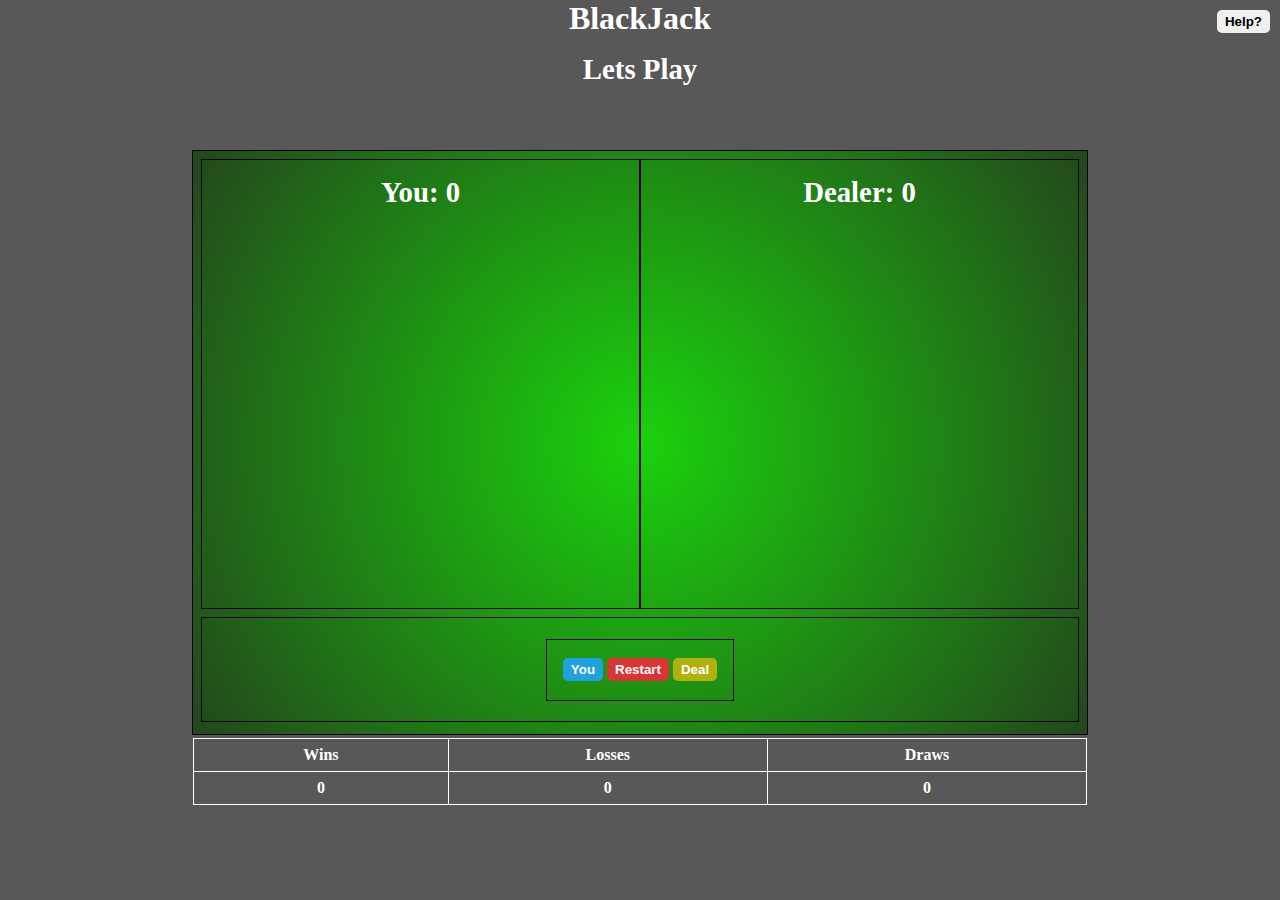
<file: index.html>
<!DOCTYPE html>
<html lang="en">
<head>
    <meta charset="UTF-8">
    <meta http-equiv="X-UA-Compatible" content="IE=edge">
    <meta name="viewport" content="width=device-width, initial-scale=1.0">
    <title>Blackjack</title>
    <link rel="stylesheet" href="style.css">
</head>
<body>
   
    <a href="help.html"><button class="help">Help?</button></a>
<div class= "wrapper">
    <h1>BlackJack</h1> 
    <h2>
        <span id= "heading">Lets Play</span>
    </h2>

    <div class="container">
        <div class="scoreboard">

<div class="myscore">
<h2 class="head1">You: <span class="result1">0</span>
</h2>
</div>
<div class="botscore">
<h2 class="head2">Dealer: <span class="result2">0</span>
</h2>
</div>

        </div>
        <div class="buttons">
<div class="buttonwrapper">
    <div class="cover">
        <button class="hit">You</button>
        <button class="deal">Restart</button>
        <button class="stand">Deal</button>

    </div>
    
</div>
        </div>
        <div class="finalresult">
            <table class="tablewrapper">
                <tbody>
            <tr>
            <th>Wins</th>
            <th>Losses</th>
            <th>Draws</th>
            </tr>
            <tr>
            <td><span id="wins">0</span></td>
            <td><span id="losses">0</span></td>
            <td><span id="draws">0</span></td>
            </tr>
                </tbody>
            </table>
            </div>

    </div>

</div>

<script src="script.js"></script>
</body>
</html>
</file>
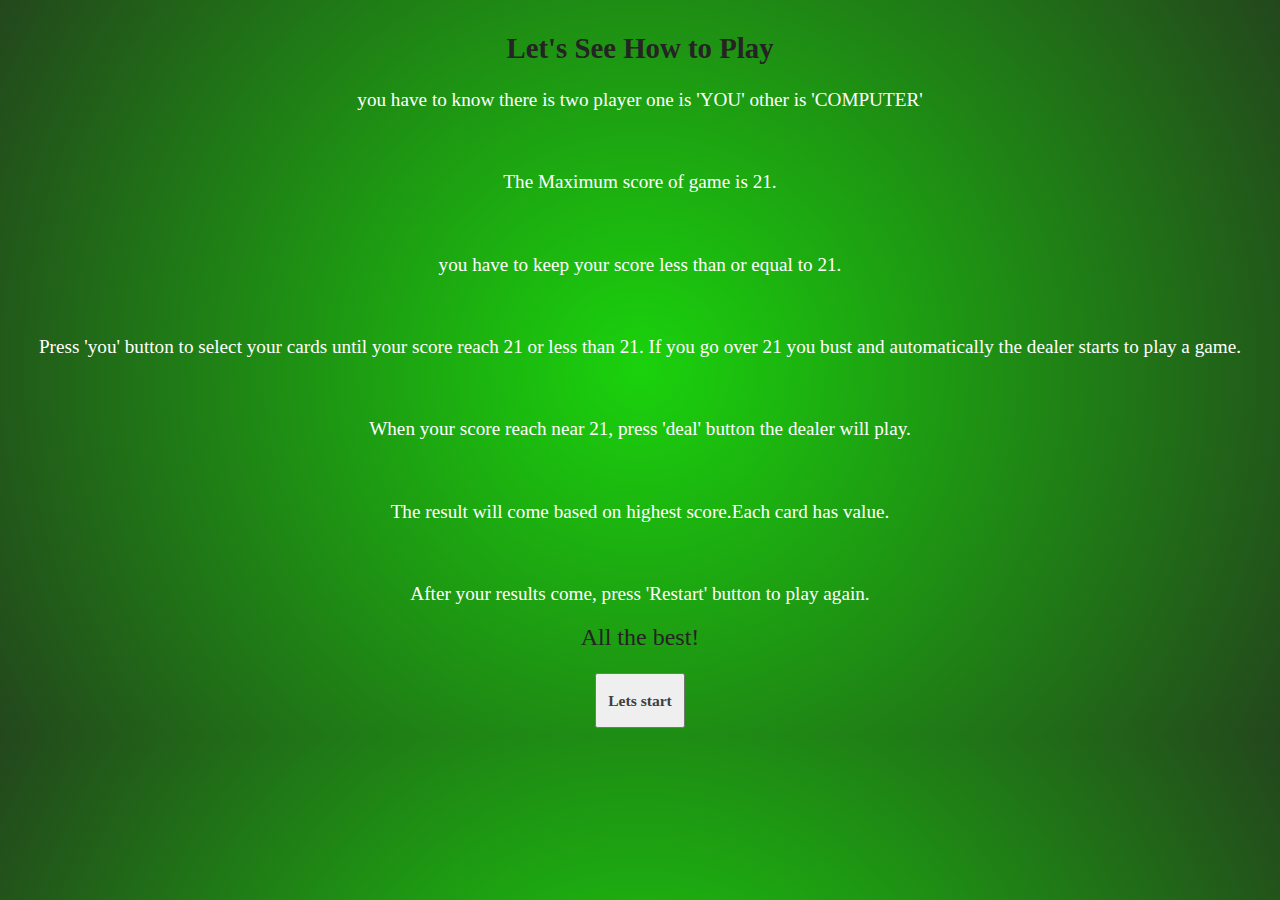
<file: help.html>
<!DOCTYPE html>
<html lang="en">
<head>
    <meta charset="UTF-8">
    <meta http-equiv="X-UA-Compatible" content="IE=edge">
    <meta name="viewport" content="width=device-width, initial-scale=1.0">
    <title>Help</title>
    <link rel="stylesheet" href="help.css">
</head>
<body>
    <div class="rules">
    
    <h2>Let's See How to Play<br></h2>
    <p>you have to know there is two player one is 'YOU' other is 'COMPUTER'</p> 
    <br>
    <p> The Maximum score of game is 21.</p>       
    <br> 
    <p>you have to keep your score less than or equal to 21.</p>
    <br>
    <p> Press 'you' button to select your cards until your score reach 21 or less than 21.
         If you go over 21 you bust and automatically the dealer starts to play a game.</p> 
    <br>
    <p>When your score reach near 21, press 'deal' button the dealer will play.</p> 
    <br>
    <p>The result will come based on highest score.Each card has value.</p>  
    <br>
    <p>After your results come, press 'Restart' button to play again.</p>


      <div class="good">All the best!</div>
      <br>

  <button class="play">
      <h3><a href="index.html">Lets start </a></h3>
  </button>
</div>
</body>
</html>
</file>
<file: style.css>
*{

margin: 0;
padding: 0;
box-sizing: border-box;

}


body {

background-color: #585858;

}

.wrapper {

width: 70%;
height: 100vh;
margin: 0 auto;
color: white;
display: flex;
justify-content: flex-start;
flex-direction: column;
align-items: center;

}

.container {

margin-top: 40px;
height: 65%;
width: 100%;
margin: 48px;
border: 1px solid black;
background:  rgb(26,210,12);
background: radial-gradient(circle, rgba(26,210,12,1) 0%, rgba(35,71,28,1) 100%);

}

.scoreboard {

margin: 0;
padding: 8px;
width: 100%;
height: 80%;
display: flex;

}

.myscore {

margin: 0;
flex: 1;
border: 1px solid black;
 text-align: center;
 overflow: auto;


}

.botscore {

margin: 0;
flex: 1;
border: 1px solid black;
text-align: center;
overflow: auto;
}

.buttons {

height: 18%;
margin: 0 8px;
display: flex;
justify-content: center;
align-items: center;
border: 1px solid black;


}

.buttonwrapper {

height: 60%;
display: flex;
justify-content:center ;
align-items: center;
border: 1px solid black;

}

.cover {

padding:  32px 16px ;

}

button {

padding: 4px 8px;
color:white;
border: none;
border-radius: 5px;
font-weight: bold;
}

.hit {

 background-color: rgb(32, 162, 223);
   
}

.stand {

background-color: rgb(177, 177, 13);

}

.deal {

background-color: rgb(219, 52, 52);

}

h2 {

 margin: 16px;
 font-size: 1.8rem;
}

.finalresult {

line-height: 2;
}


.tablewrapper {

margin-top: 1rem;
width: 100%;
margin-bottom: 1rem;
color:white;
text-align: center;
border: 1px solid white;
font-weight: bolder;


}

table {

display: table;    
text-indent: initial;
 border-collapse: collapse;
 border-spacing: 2px;
}


tbody {

display: table-row-group;

}

tr {

display: table-row;

}

.tablewrapper td, .tablewrapper th {

 border: 1px solid white;

}
    


th {

display: table-cell;

}

img {

width: 20%;
margin: 10px;

}

.help {

    position: absolute;
    right: 10px;
    top: 10px;
    color: black;
}
</file>
<file: help.css>
*{

    box-sizing: border-box;
    font-family:Georgia, 'Times New Roman', Times, serif;
}

body {
   
    background:rgb(26,210,12);
    background: radial-gradient(circle, rgba(26,210,12,1) 0%, rgba(35,71,28,1) 100%);
    color:white;
    background-size: cover;
    display: flex;
    justify-content: center;
    align-items: center;
    text-align: center;
    font-size: 1.2rem;
}

h2 {
    
    color:rgb(37, 35, 35);

}


.good {
    
    color:rgb(37, 35, 35) ;
    font-size: 1.5rem;
    display: flex;
    justify-content: center;
    align-items: center;
    
}

a:link, a:visited, a:hover, a:active {

    color:rgb(63,62,62);
    text-decoration: none;
    padding: 5px;
    
}
</file>
